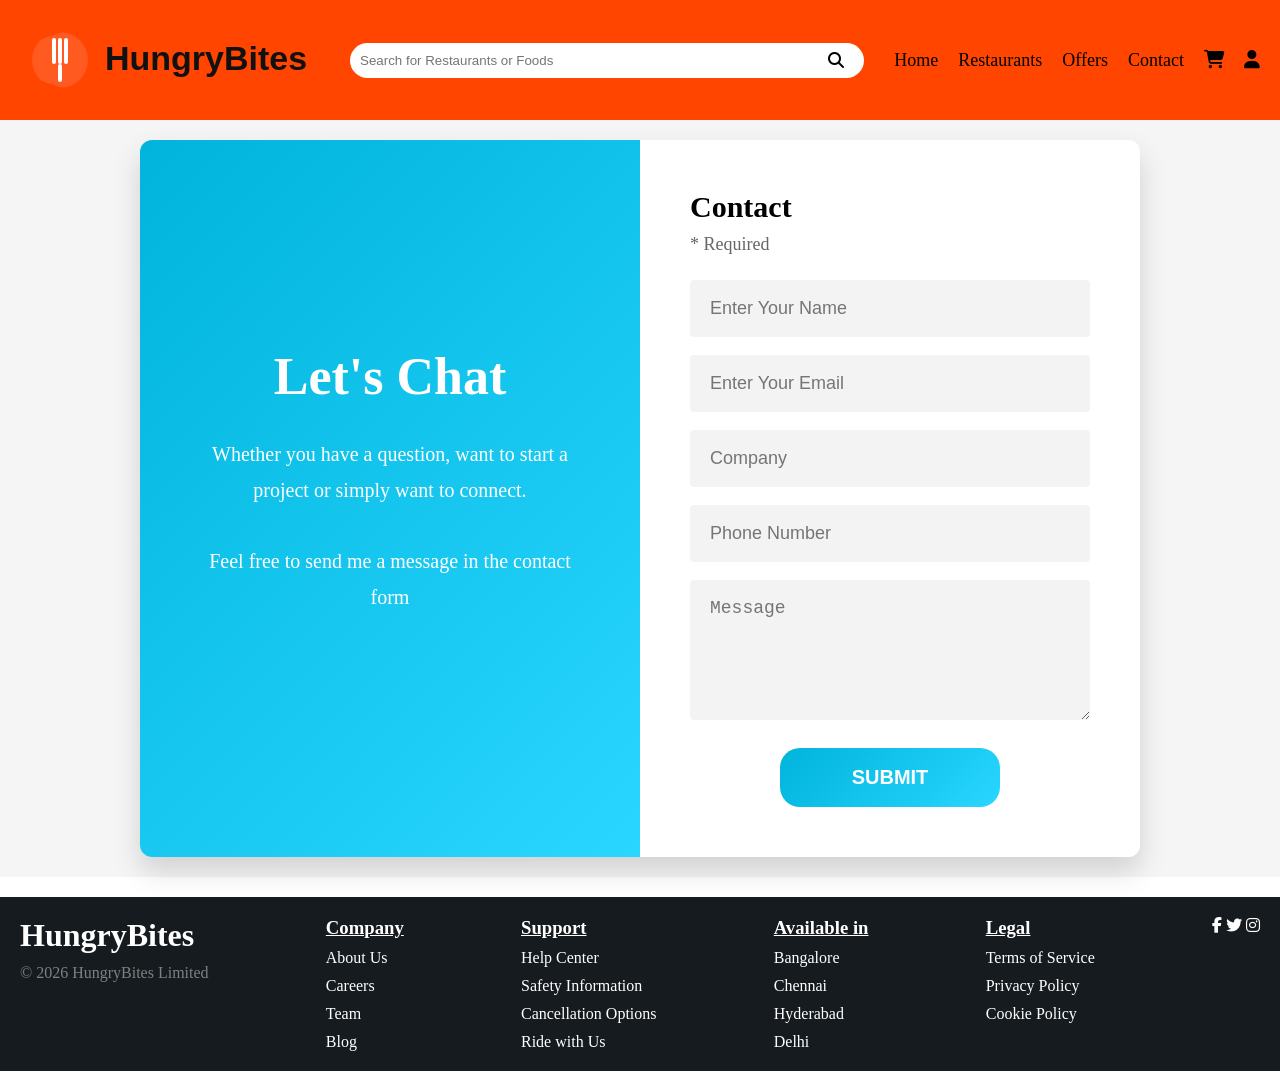
<file: contact.html>
<!DOCTYPE html>
<html lang="en">

<head>
    <meta charset="UTF-8">
    <meta name="viewport" content="width=device-width, initial-scale=1.0">
    <title>Contact Page</title>
    <link rel="stylesheet" href="contact.css">
    <link rel="stylesheet" href="https://cdnjs.cloudflare.com/ajax/libs/font-awesome/6.5.2/css/all.min.css" />
</head>

<body>

    <!-- Navigation Bar -->

    <div class="navbar">
        <img src="./images/HungryBites.svg" alt="HungryBites Logo" class="logo">
        <div class="search-bar">
            <input type="text" id="search-input" placeholder="Search for Restaurants or Foods">
            <i class="fa-solid fa-magnifying-glass"></i>
        </div>
        <ul class="nav-links">
            <li><a href="./index.html">Home</a></li>
            <li><a href="./restaurant_page.html">Restaurants</a></li>
            <li><a href="./offers.html">Offers</a></li>
            <li><a href="./contact.html">Contact</a></li>
            <li><a href="./checkout_page.html"><i class="fas fa-shopping-cart"></i></a></li>
            <li><a href="#"><i class="fas fa-user"></i></a></li>
        </ul>
    </div>

    <!-- Mobile Menu -->
    <div class="menu">
        <i class="fa-solid fa-bars menu-icon" id="menu-btn"></i>
        <div class="mobile-menu" id="mobile-menu">

            <i class="fa-solid fa-xmark close-icon" id="close-btn"></i>
            <ul>
                <li><a href="./index.html">Home</a></li>
                <li><a href="./restaurant_page.html">Restaurants</a></li>
                <li><a href="./offers.html">Offers</a></li>
                <li><a href="./contact.html">Contact</a></li>
                <li><a href="./checkout_page.html"><i class="fas fa-shopping-cart"></i></a></li>
                <li><a href="./profile.html"><i class="fas fa-user"></i></a></li>
            </ul>
        </div>
    </div>
    
     <!-- Contact Section -->
<section class="contact-section">
    <div class="contact-container">

        <!-- Left Side -->
        <div class="contact-left">
            <h2>Let's Chat</h2>
            <p>
                Whether you have a question, want to start a project or simply
                want to connect.
            </p>

            <p>
                Feel free to send me a message in the contact form
            </p>
        </div>

        <!-- Right Side -->
        <div class="contact-right">
            <h2>Contact</h2>
            <p class="required">* Required</p>

            <form>
                <input type="text" placeholder="Enter Your Name" required>
                <input type="email" placeholder="Enter Your Email" required>
                <input type="text" placeholder="Company">
                <input type="tel" placeholder="Phone Number">
                <textarea placeholder="Message" rows="5"></textarea>

                <button type="submit">SUBMIT</button>
            </form>
        </div>

    </div>
</section>
<!--Footer-->
    <div class="footer">
        <div class="footer-list">
            <div class="footer-head">
                <h1>HungryBites</h1>
                <p>© 2026 HungryBites Limited</p>
            </div>
            <div class="footer-items">
                <h3>Company</h3>
                <a href="#">About Us</a>
                <a href="#">Careers</a>
                <a href="#">Team</a>
                <a href="#">Blog</a>
            </div>
            <div class="footer-items ">
                <h3>Support</h3>
                <a href="#">Help Center</a>
                <a href="#">Safety Information</a>
                <a href="#">Cancellation Options</a>
                <a href="#">Ride with Us</a>
            </div>
            <div class="footer-items">
                <h3>Available in</h3>
                <a href="#">Bangalore</a>
                <a href="#">Chennai</a>
                <a href="#">Hyderabad</a>
                <a href="#">Delhi</a>
            </div>
            <div class="footer-items">
                <h3>Legal</h3>
                <a href="#">Terms of Service</a>
                <a href="#">Privacy Policy</a>
                <a href="#">Cookie Policy</a>
            </div>
            <div class="footer-icons">
                <i class="fa-brands fa-facebook-f"></i>
                <i class="fa-brands fa-twitter"></i>
                <i class="fa-brands fa-instagram"></i>
            </div>
        </div>
    </div>

    <script src="./home.js"></script>
</body>

</html>
</body>
</html>
</file>
<file: contact.css>
* {
    margin: 0;
    padding: 0;
    box-sizing: border-box;
}

/*Navigation Bar*/
.navbar {
    display: flex;
    justify-content: space-between;
    align-items: center;
    background-color: orangered;
    color: black;
    padding: 20px;
    gap: 10px;
    position: sticky;
    top: 0;
    z-index: 2;

}

.logo {
    width: 300px;
    height: auto;
    object-fit: contain;
    border-radius: 50%;
    display: block;
}

.search-bar {
    position: relative;
    width: 80%;
    margin: 20px;
}

.search-bar input {
    width: 100%;
    padding: 10px;
    border: none;
    border-radius: 18px;
}

.search-bar i {
    position: absolute;
    right: 20px;
    top: 50%;
    transform: translateY(-50%);
}

.menu {
    display: none;
}

.nav-links {
    list-style: none;
    display: flex;
    gap: 20px;
}

.nav-links li a {
    text-decoration: none;
    color: black;
    font-size: 18px;
}

.nav-links li a:hover {
    text-decoration: underline;

}
/*Contact Page*/
.contact-section {
    padding: 20px;
    background-color: #f5f5f5;
}

.contact-container {
    max-width: 1000px;
    margin: 0 auto;
    display: flex;
    border-radius: 12px;
    overflow: hidden;
    box-shadow: 0 14px 28px rgba(0, 0, 0, 0.15);
    background: white;
}

.contact-left {
    flex: 1;
    background: linear-gradient(135deg, #00b4db, #29d6ff);
    color: white;
    padding:50px;
    display: flex;
    flex-direction: column;
    justify-content: center;
    text-align: center;
}

.contact-left h2 {
    font-size: 52px;
    margin-bottom: 30px;
    font-weight: bold;
}

.contact-left p {
    font-size: 20px;
    line-height: 1.8;
    margin-bottom: 35px;
}

.contact-right {
    flex: 1;
    background: #ffffff;
    padding: 50px;
}

.contact-right h2 {
    font-size: 30px;
    font-weight: bold;
    margin-bottom: 10px;
    
}

.required {
    font-size: 18px;
    color: #666;
    margin-bottom: 25px;
}

.contact-right form {
    display: flex;
    flex-direction: column;
    gap: 18px;
}

.contact-right input,
.contact-right textarea {
    width: 100%;
    padding: 18px 20px;
    border: none;
    background: #f3f3f3;
    font-size: 18px;
    border-radius: 4px;
    outline: none;
    box-sizing: border-box;
}

.contact-right textarea {
    resize: vertical;
    min-height: 140px;
}

.contact-right button {
    margin-top: 10px;
    background: linear-gradient(135deg, #00b4db, #29d6ff);
    color: white;
    border: none;
    padding: 18px ;
    border-radius: 20px;
    font-size: 20px;
    font-weight: 700;
    cursor: pointer;
    width: 220px;
    align-self: center;
    transition: 0.3s;
}

.contact-right button:hover {
    transform: translateY(-2px);
    box-shadow: 0 8px 20px rgba(0, 180, 219, 0.3);
}
/*Footer Section*/
.footer {
    background-color: #161B1F;
    color: white;
    padding: 20px;
    margin-top: 20px;
}

.footer-list {
    display: flex;
    justify-content: space-between;
    flex-wrap: wrap;
    gap: 20px;
}

.footer-head p {
    margin-top: 10px;
    color: gray;
}

.footer-items {
    display: flex;
    flex-direction: column;
    gap: 10px;
}

.footer-items a {
    text-decoration: none;
    color: white;
}

.footer-items h3 {
    text-decoration: underline;
}

/*media query for mobile devices*/

@media(max-width:600px) {
    .navbar {
        display: flex;
        justify-content: space-between;
        align-items: center;
        flex-direction: row;
        position: relative;
    }

    .logo {
        width: 190px;

    }

    .search-bar {
        position: relative;
        width: 100%;
        ;
        max-width: 350px;
    }

    .search-bar input::placeholder {
        font-size: 9px;
    }

    .menu {
        display: block;
        cursor: pointer;

    }

    .menu-icon {
        position: absolute;
        left: 8px;
        top: 50px;
        z-index: 11;
        font-size: 18px;
    }

    .mobile-menu {
        position: fixed;
        top: 0;
        left: -100%;
        padding-top: 80px;
        width: 230px;
        height: 100%;
        background-color: olivedrab;
        display: flex;
        flex-direction: column;
        justify-content: center;
        gap: 30px;
        z-index: 12;
        transition: 0.4s;
    }

    .mobile-menu.active {
        left: 0;
    }

    .mobile-menu ul {
        list-style: none;
        display: flex;
        flex-direction: column;
        justify-content: flex-start;
        align-items: center;
        gap: 30px;
        margin-bottom: 100px;

    }

    .mobile-menu a:hover {
        text-decoration: underline;
    }

    .mobile-menu a {

        text-decoration: none;
        color: black;
    }

    .close-icon {
        position: absolute;
        font-size: 20px;
        margin-bottom: 20px;
        cursor: pointer;
        top: 30px;
        right: 20px;
    }
    
    .nav-links {
        display: none;
    }

     .contact-container {
        flex-direction: column;
    }

    .contact-left,
    .contact-right {
        padding: 40px 25px;
    }

    .contact-left h2 {
        font-size: 38px;
    }

    .contact-left p {
        font-size: 20px;
    }

    .contact-right h2 {
        font-size: 36px;
    }

    .contact-right button {
        width: 100%;
    }
     .footer-list {
        display: grid;
        grid-template-columns: repeat(1, 1fr);
        gap: 20px;
    }

    .footer-head {
        display: grid;
        grid-column: 1/3;
    }
}
</file>
